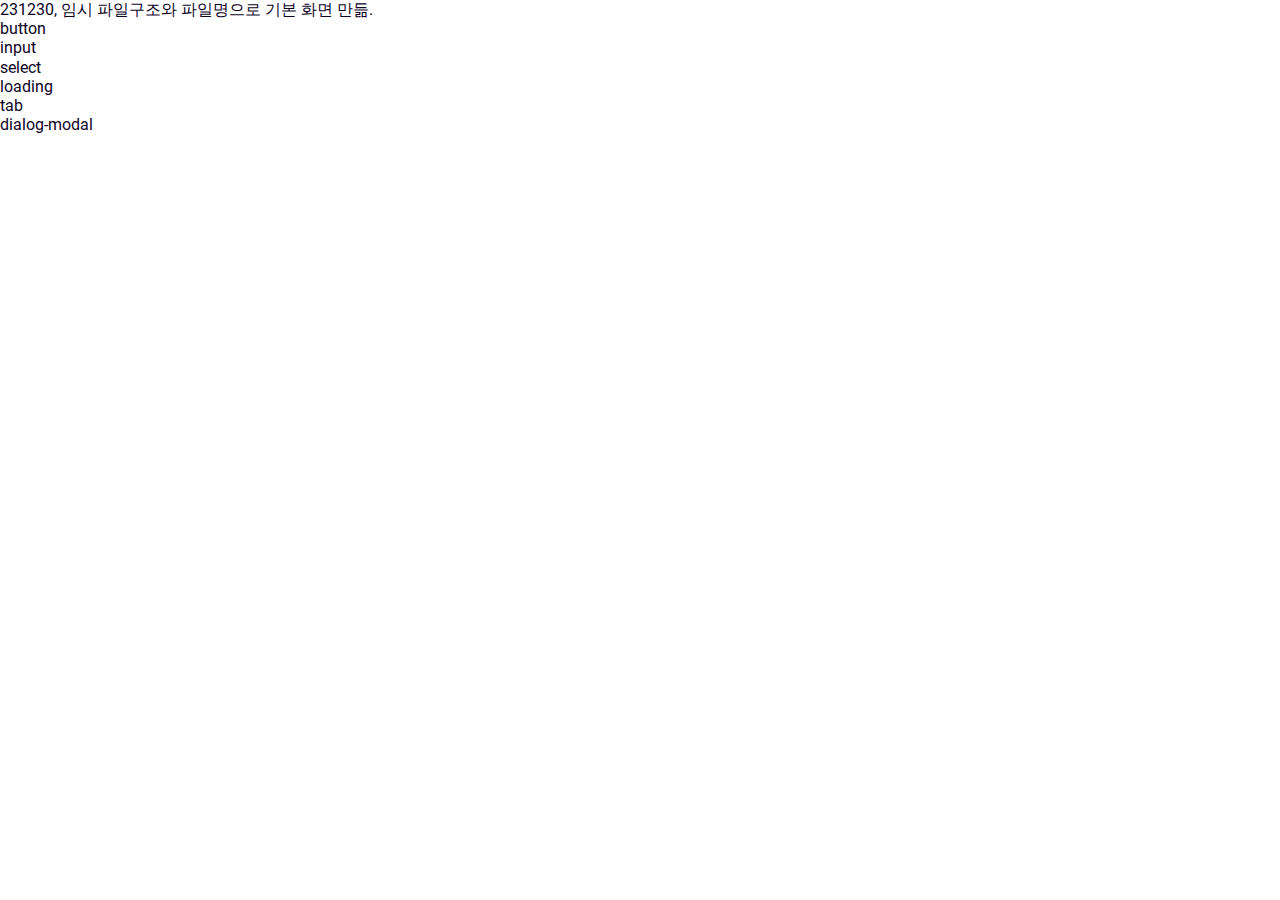
<file: sources/index.html>
<!DOCTYPE html>
<html lang="ko">

<head>
    <meta charset="utf-8">
    <meta name="viewport" content="width=device-width, initial-scale=1.0">
    <meta http-equiv="X-UA-Compatible" content="ie=edge">
    <title>my components</title>
    <link rel="stylesheet" href="./assets/css/combined.css">
</head>

<body>
    <!-- todo  -->
    <!-- fixme -->
    <p>
        231230, 임시 파일구조와 파일명으로 기본 화면 만듦.
    </p>

    <p><a href="./components/button.html">button</a></p>
    <p><a href="./components/input.html">input</a></p>
    <p><a href="./components/select.html">select</a></p>
    <p><a href="./components/loading.html">loading</a></p>
    <p><a href="./components/tab.html">tab</a></p>
    <p><a href="./components/dialog-modal.html">dialog-modal</a></p>

</body>

</html>
</file>
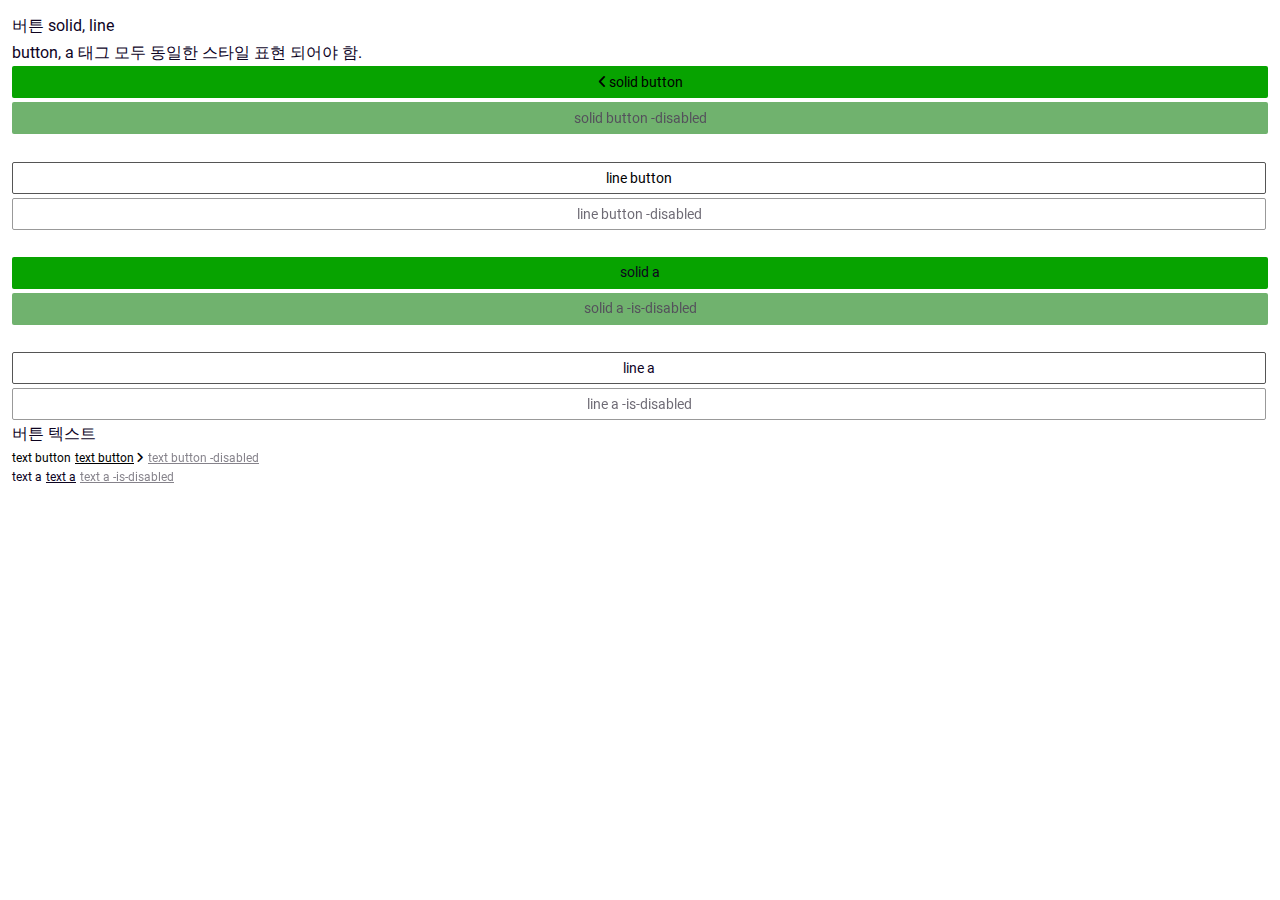
<file: sources/components/button.html>
<!DOCTYPE html>
<html lang="ko">

<head>
  <meta charset="utf-8">
  <meta name="viewport" content="width=device-width, initial-scale=1.0">
  <meta http-equiv="X-UA-Compatible" content="ie=edge">
  <title>button</title>
  <link rel="stylesheet" href="../assets/css/combined.css">
  <link rel="stylesheet" href="../assets/fontawesome/combined.css">
</head>

<body>
  <div class="guide" id="guid">

    <div class="title">버튼 solid, line</div>
    <div class="desc">
      <p>button, a 태그 모두 동일한 스타일 표현 되어야 함.</p>
    </div>

    <div class="component">
      <button class="btn-solid" id="button">
        <i class="fa-solid fa-angle-left"></i>
        <span>solid button</span>
      </button>
      <button class="btn-solid" disabled="disabled"><span>solid button -disabled</span></button>
      <br>

      <button class="btn-line"><span>line button</span></button>
      <button class="btn-line" disabled><span>line button -disabled</span></button>
      <br>

      <!-- #으로 하면 스크롤 위로 올라감, javascript:; or javascript:void(0); 넣어주기 -->
      <a href="javascript:void(0);" class="btn-solid" role="button"><span>solid a</span></a>
      <a href="javascript:void(0);" class="btn-solid is-disabled" role="button"><span>solid a -is-disabled</span></a>
      <br>
      <a href="javascript:;" class="btn-line" role="button"><span>line a</span></a>
      <a href="javascript:;" class="btn-line is-disabled" role="button"><span>line a -is-disabled</span></a>
    </div>

    <div class="title">버튼 텍스트</div>
    <div class="component">
      <div>
        <button class="btn-text"><span>text button</span></button>
        <button class="btn-text">
          <span><u>text button</u></span><i class="fa-solid fa-angle-right"></i>
        </button>
        <button class="btn-text" disabled><span><u>text button -disabled</u></span></button>
        <br>

        <a href="javascript:;" class="btn-text" role="button"><span>text a</span></a>
        <a href="javascript:;" class="btn-text" role="button"><span><u>text a</u></span></a>
        <a href="javascript:;" class="btn-text is-disabled" role="button"><span><u>text a -is-disabled</u></span></a>
      </div>
    </div>
  </div>
</body>

</html>
</file>
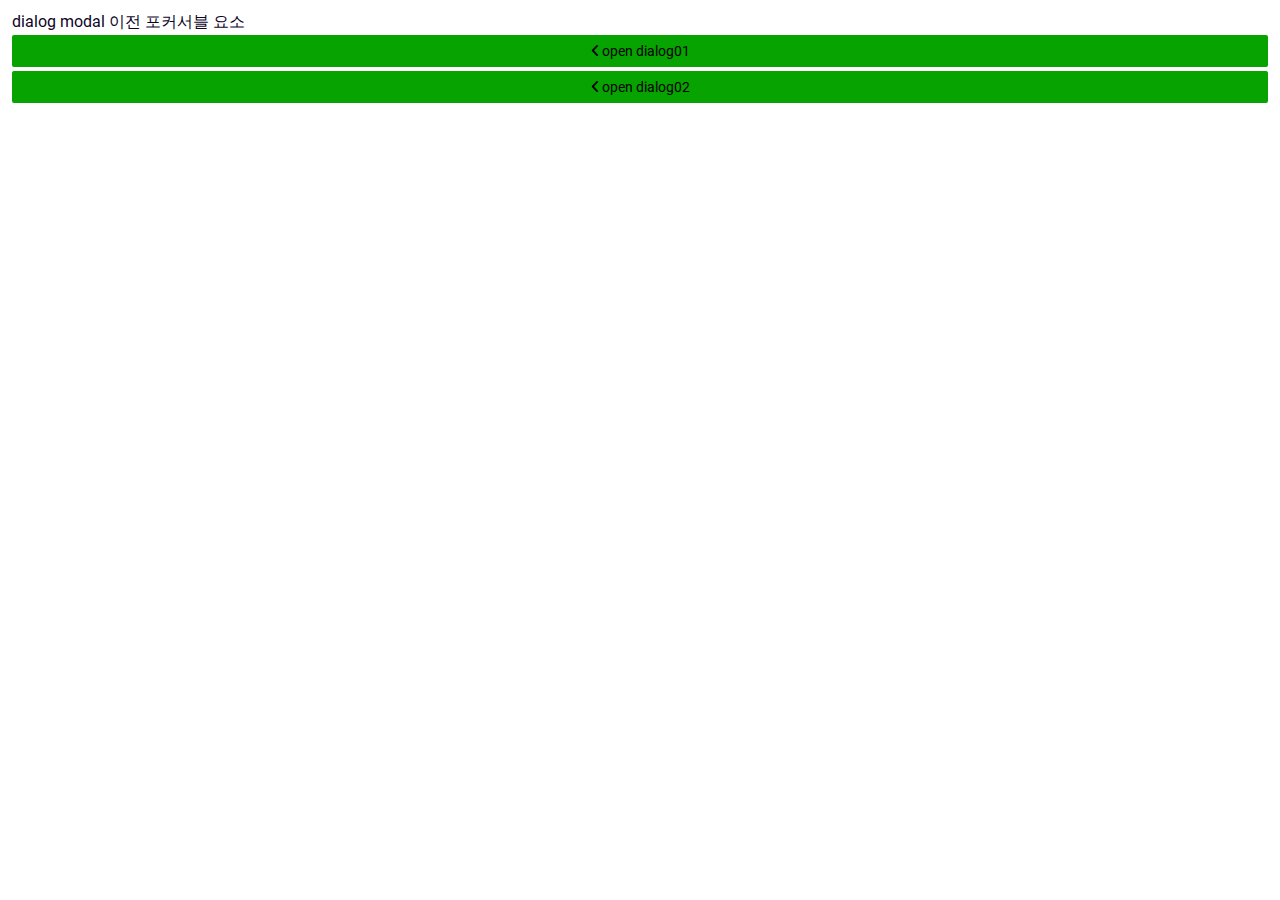
<file: sources/components/dialog-modal.html>
<!DOCTYPE html>
<html lang="en">
<head>
  <meta charset="UTF-8">
  <meta name="viewport" content="width=device-width, initial-scale=1.0">
  <title>dialog modal</title>
  <link rel="stylesheet" href="../assets/css/combined.css">
  <link rel="stylesheet" href="../assets/fontawesome/combined.css">
  <script src="dialog-modal.js"></script>
</head>
<body>
  <div class="guide" id="guid">
    <a href="#">dialog modal 이전 포커서블 요소</a>
    
    <div class="component">
      <button class="btn-solid" id="button01" > 
        <i class="fa-solid fa-angle-left"></i>
        <span>open dialog01</span>
      </button>

      <button class="btn-solid" id="button02"> 
        <i class="fa-solid fa-angle-left"></i>
        <span>open dialog02</span>
      </button>
    </div>    

    <!-- example -->
    <!-- 
    <div 
      id="dialog01"
      class="ui-dialog"
      role="dialog"
      aria-labelledby="dialog01-label"
      aria-modal="true"
      >
      <div class="dialog-contents">
        <h2 id="dialog01-label" tabindex="-1">dialog01-label</h2>  
        <p>dialog contents dialog contents dialog contents dialog contents</p>
        <div>
          <input type="text" placeholder="write any text">
        </div>
        <div>
          <input type="text" placeholder="write any text">
        </div>
        <hr style="margin: 100px">
        <br>
        <hr style="margin: 100px">
        <br>
        <button>open dialog02</button>
        <button class="btn-close"><i class="fa-solid fa-close"></i><span class="wa-hidden">닫기</span></button>
      </div>
    </div>     
    --> 
    
    <!-- dialog 01 -->
    <div 
      id="dialog01"
      class="ui-dialog"
    >
      <div class="dialog-contents">
        <h2 class="dialog-title wa-title">dialog01-label</h2>  
        <p>dialog contents dialog contents dialog contents dialog contents</p>
        <div>
          <input type="text" placeholder="write any text">
          <div>
            <button class="test">test</button>
          </div>
        </div>
        <div>
          <input type="text" placeholder="write any text">
        </div>
        <hr style="margin: 100px">
        <br>
        <hr style="margin: 100px">
        <br>
        <button id="button03">button03</button>
        <button class="btn-close"><i class="fa-solid fa-close"></i><span class="wa-hidden">닫기</span></button>
      </div>
    </div>    
    
    <!-- dialog 02 -->
    <div 
      id="dialog02"
      class="ui-dialog"
    >
      <div class="dialog-contents">
        <h2 class="dialog-title wa-title">dialog02-label</h2>  
        <p>dialog contents dialog contents dialog contents dialog contents</p>
        <div>
          <input type="text" placeholder="write any text">
          <div>
            <button class="test">test</button>
          </div>
        </div>
        <div>
          <input type="text" placeholder="write any text">
        </div>
        <button class="btn-close"><i class="fa-solid fa-close"></i><span class="wa-hidden">닫기</span></button>
      </div>
    </div>    
  </div>    

  
  <script>
    window.addEventListener("DOMContentLoaded", () => {
      console.log("=== DOMContentLoaded dialog-modal page ===");
      
      const uiDialogs = document.querySelectorAll(".ui-dialog");
      
      // 이건 그냥 각자 취향대로, 개별선언 하든 배열로 만들든 맘대로
      let dialogs = [];
      uiDialogs.forEach((dialog, i) => {
        dialogs[dialog.id] = new Dialog(dialog);
      });

      // 열고 닫고 
      document.querySelector("#button01").onclick = (e) => {
        dialogs.dialog01.openDialog(e);
      };
      document.querySelector("#button02").onclick = (e) => {
        dialogs.dialog02.openDialog(e);
      };
      document.getElementById("button03").onclick = (e) => {
        dialogs.dialog02.openDialog(e);
      };
    });

  </script>
</body>
</html>
</file>
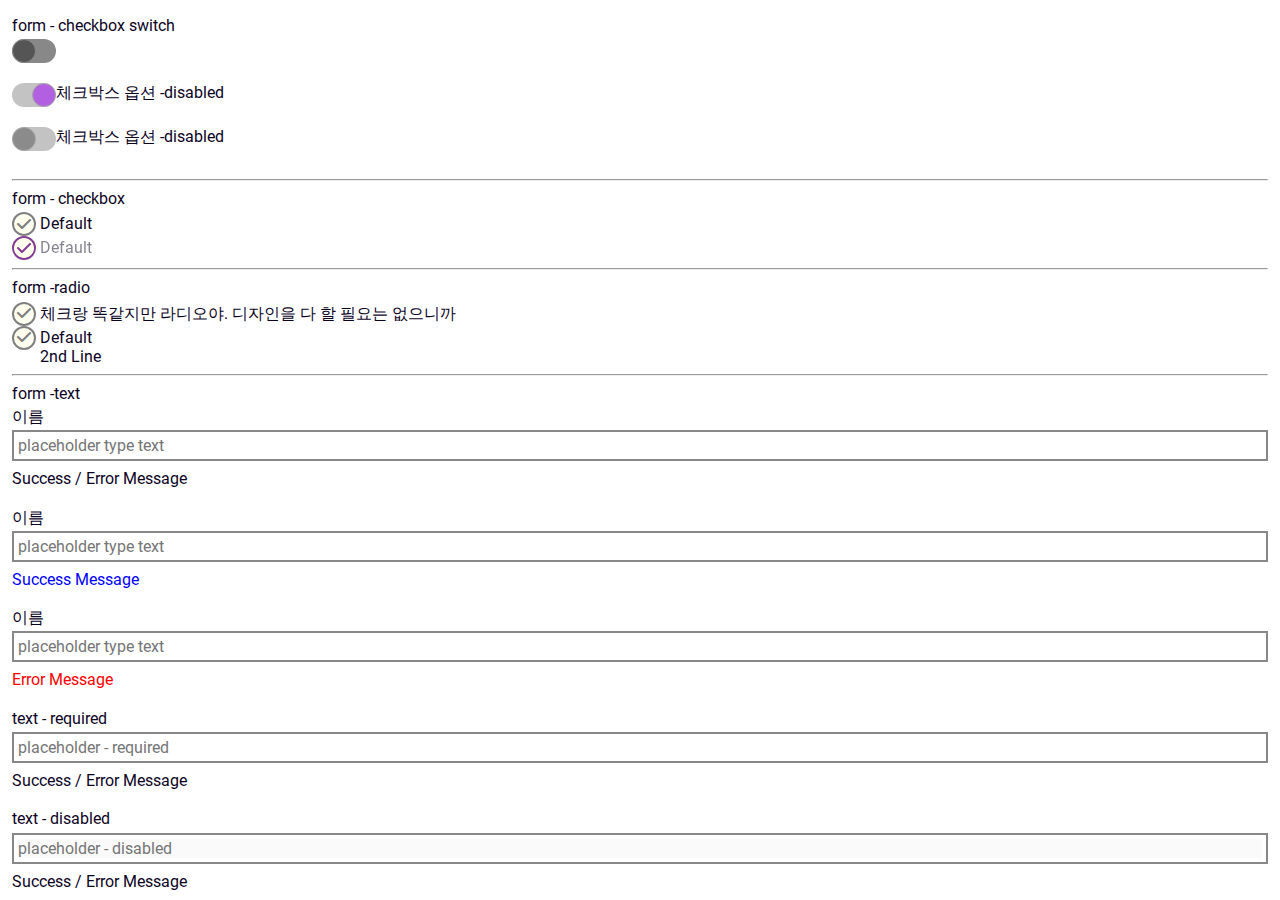
<file: sources/components/input.html>
<!DOCTYPE html>
<html lang="ko">

<head>
  <meta charset="utf-8">
  <meta name="viewport" content="width=device-width, initial-scale=1.0">
  <meta http-equiv="X-UA-Compatible" content="ie=edge">
  <title>form -input</title>
  <link rel="stylesheet" href="../assets/css/combined.css">
  <link rel="stylesheet" href="../assets/fontawesome/combined.css">

</head>

<body>
  <div class="guide" id="guid">

    <div class="title">form - checkbox switch</div>
    <div class="component">
      <div>
        <span class="form-switch">
          <input type="checkbox" id="toggle1">
          <label for="toggle1"></label>
        </span>
        <br>

        <span class="form-switch label-front">
          <input type="checkbox" id="toggle2" checked disabled>
          <label for="toggle2"><span>체크박스 옵션 -disabled</span></label>
        </span>
        <br>

        <span class="form-switch label-front">
          <input type="checkbox" id="toggle5" disabled>
          <label for="toggle5"><span>체크박스 옵션 -disabled</span></label>
        </span>
        <br>
      </div>
    </div>

    <hr>

    <div class="title">form - checkbox </div>
    <div class="component">
      <div>
        <span class="form-checkbox">
          <input type="checkbox" id="checkboxSample1">
          <label for="checkboxSample1"><span>Default</span></label>
        </span>
        <br>

        <span class="form-checkbox">
          <input type="checkbox" id="checkboxSample2" checked disabled>
          <label for="checkboxSample2"><span>Default</span></label>
        </span>
        <br>
      </div>
    </div>

    <hr>

    <div class="title">form -radio</div>
    <div class="component">
      <div>
        <span class="form-radio">
          <input type="radio" id="radioSample01" name="radioSample">
          <label for="radioSample01"><span>체크랑 똑같지만 라디오야. 디자인을 다 할 필요는 없으니까</span></label>
        </span>
        <br>

        <span class="form-radio">
          <input type="radio" id="radioSample02" name="radioSample">
          <label for="radioSample02"><span>Default<br>2nd Line</span></label>
        </span>
        <br>
      </div>
    </div>

    <hr>
    <div class="title">form -text</div>
    <div class="component">
      <div>
        <div class="form-input" data-status="">
          <!-- data-status="success | error" -->
          <label for="formTextSample01">이름</label>
          <div class="form-input-inner">
            <input type="text" id="formTextSample01" placeholder="placeholder type text">
            <!-- <button class="btn-clear"><i class="fas fa-xmark" title="지우기"></i></button> -->
          </div>
          <em class="validation">Success / Error Message</em>
        </div>
        <br>

        <div class="form-input" data-status="success">
          <label for="formTextSample01Success">이름</label>
          <div class="form-input-inner">
            <input type="text" id="formTextSample01Success" placeholder="placeholder type text">
          </div>
          <em class="validation">Success Message</em>
        </div>
        <br>
        <div class="form-input" data-status="error">
          <label for="formTextSample01Error">이름</label>
          <div class="form-input-inner">
            <input type="text" id="formTextSample01Error" placeholder="placeholder type text">
          </div>
          <em class="validation">Error Message</em>
        </div>
        <br>

        <div class="form-input" data-status="">
          <label for="formTextSample02">text - required</label>
          <div class="form-input-inner">
            <input type="text" id="formTextSample02" placeholder="placeholder - required" required>
          </div>
          <em class="validation">Success / Error Message</em>
        </div>
        <br>

        <div class="form-input" data-status="">
          <label for="formTextSample03">text - disabled</label>
          <div class="form-input-inner">
            <input type="text" id="formTextSample03" placeholder="placeholder - disabled" disabled>
          </div>
          <em class="validation">Success / Error Message</em>
        </div>
        <br>

        <div class="form-input" data-status="">
          <label for="formTextSample04">text - readonly</label>
          <div class="form-input-inner">
            <input type="text" id="formTextSample04" placeholder="placeholder -readonly" readonly value="text readonly">
          </div>
          <em class="validation">Success / Error Message</em>
        </div>
        <br>

      </div>
    </div>

    <hr>
    <div class="title">form -text</div>
    <div class="component">
      <div>
        <div class="form-input" data-status="">
          <!-- data-status="success | error" -->
          <label for="formPasswordSample01">비밀번호</label>
          <div class="form-input-inner">
            <input type="password" id="formPasswordSample01" placeholder="placeholder type password">
          </div>
          <em class="validation">Success / Error Message</em>
        </div>
        <br>

        <div class="form-input" data-status="">
          <!-- data-status="success | error" -->
          <label for="formSearchSample01">검색</label>
          <div class="form-input-inner">
            <input type="search" id="formSearchSample01" placeholder="placeholder type search">
            <button class="btn-search"><i class="fas fa-search" title="검색"></i></button>
          </div>
          <em class="validation">Success / Error Message</em>
        </div>
        <br>
      </div>
    </div>
  </div>
  <script src="./input.js"></script>

</body>

</html>
</file>
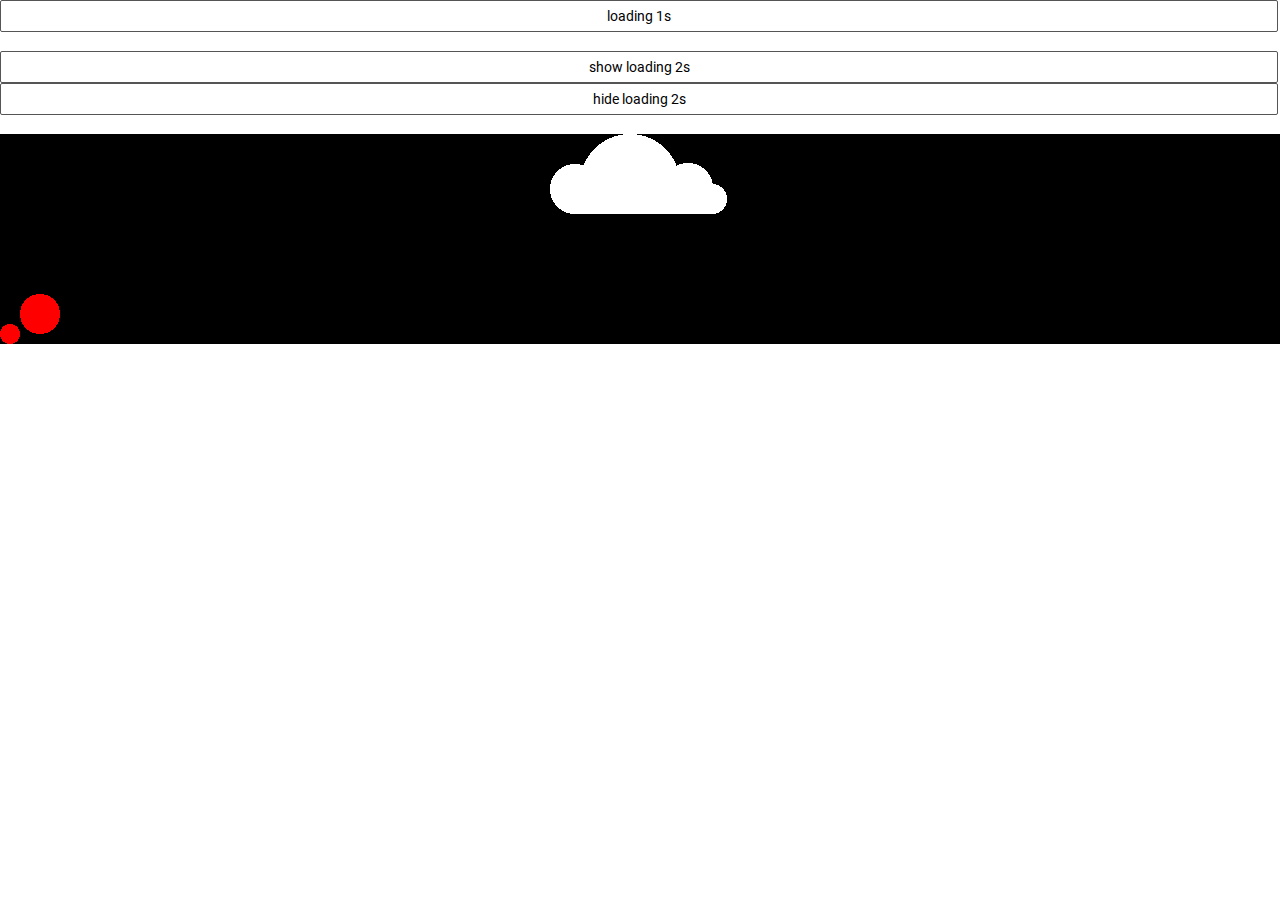
<file: sources/components/loading-image-rotate.html>
<!DOCTYPE html>
<html lang="en">
<head>
  <meta charset="UTF-8">
  <meta name="viewport" content="width=device-width, initial-scale=1.0">
  <title>Loading</title>
  <link rel="stylesheet" href="../assets/fontawesome/combined.css">
  <link rel="stylesheet" href="../assets/css/combined.css">
  <script src="./loading.js"></script>
</head>
<body>
  <!-- 스크립트에서 넣어줄 소스 -->
  <!-- <div>
    image loading ..
  </div>
  <div class="page-loader loading-image-rotate">
    <div class="animation">
      <span class="wa-hidden">로딩중</span>
    </div>
    <div class="page-loader-msg">text</div>
  </div> -->

  <button class="btn-line" 
    onclick="(() => {
      GF_Loader.show(1000);
    })()"><span>loading 1s</span></button>
  <br>
  <br>
  <button class="btn-line btnLoaderTrigger"><span>show loading 2s</span></button>

  <button class="btn-line btnLoaderHide" style="position: relative;z-index: 101;"><span>hide loading 2s</span></button>

  <br>
  <br>
  <div style="background-color: black;">
    <div class="loader-cloud">
  
    </div>
    <div class="radial"></div>

  </div>

  <script>
    window.addEventListener("DOMContentLoaded", () => {
      const btnShow = document.querySelector('.btnLoaderTrigger');
      btnShow.onclick = () => {
        GF_Loader.show(2000);
      }
      
      const btnHide = document.querySelector('.btnLoaderHide');
      btnHide.onclick = () => {
        GF_Loader.hide();
      }
    })
  </script>
</body>
</html>
</file>
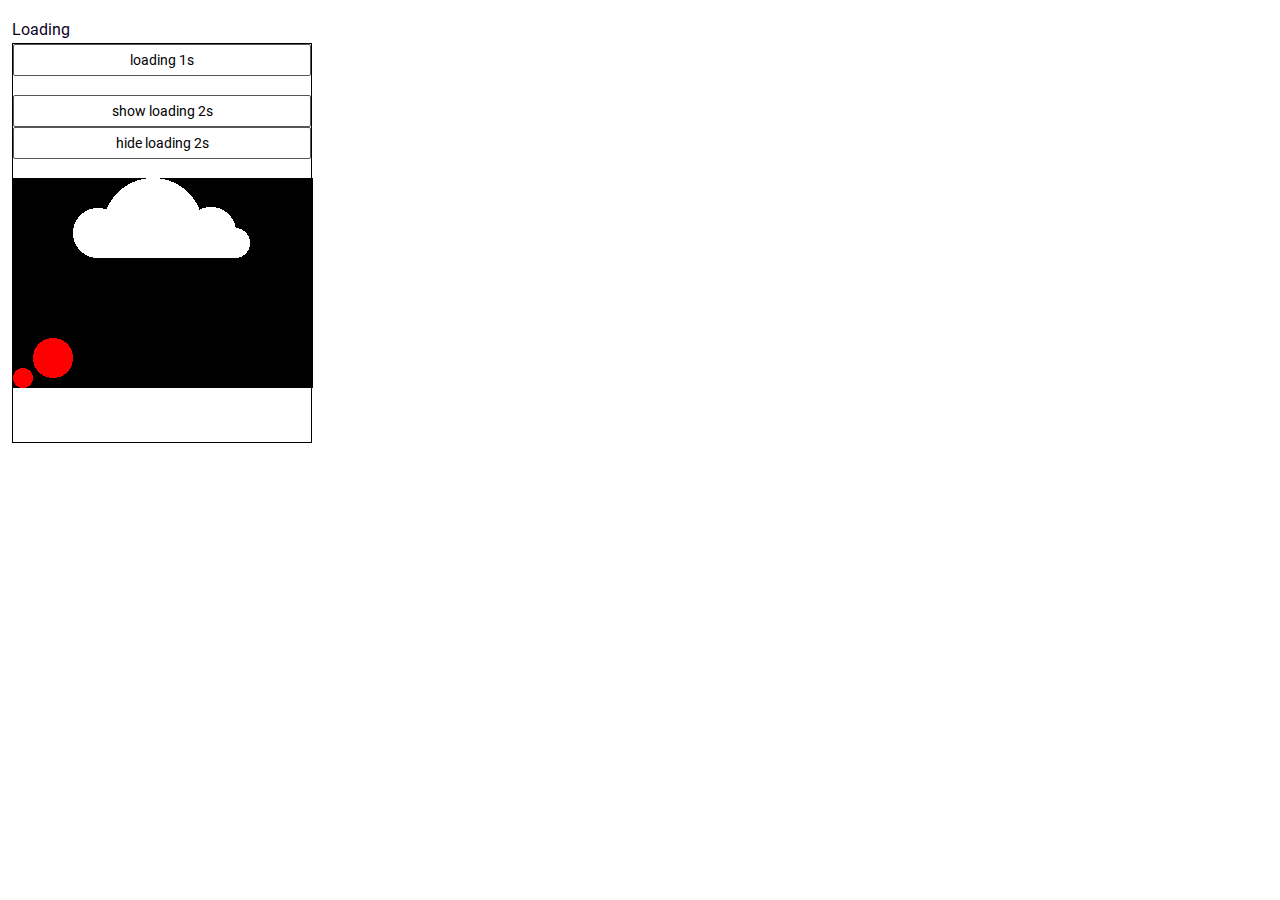
<file: sources/components/loading.html>
<!DOCTYPE html>
<html lang="en">
<head>
  <meta charset="UTF-8">
  <meta name="viewport" content="width=device-width, initial-scale=1.0">
  <title>Loading</title>
  <link rel="stylesheet" href="../assets/fontawesome/combined.css">
  <link rel="stylesheet" href="../assets/css/combined.css">
  <script src="./loading.js"></script>
</head>
<body>
  <div class="guide" id="guid">
    <div class="component">
      <div class="title">Loading</div>
      <div class="iframe-wrapper">
        <iframe src="./loading-image-rotate.html" frameborder="0"></iframe>
      </div>
    </div>
  </div>
</body>
</html>
</file>
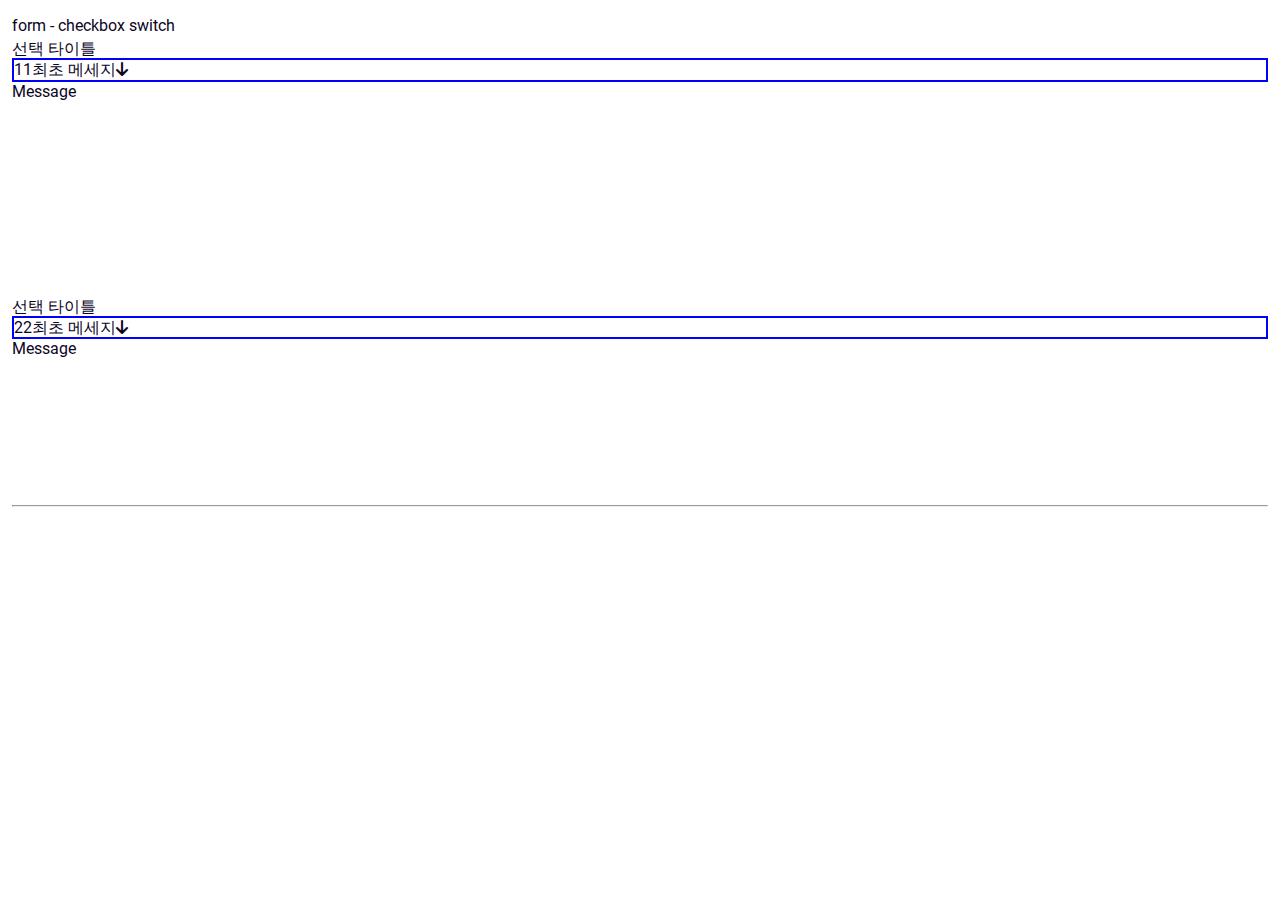
<file: sources/components/select.html>
<!DOCTYPE html>
<html lang="ko">

<head>
  <meta charset="utf-8">
  <meta name="viewport" content="width=device-width, initial-scale=1.0">
  <meta http-equiv="X-UA-Compatible" content="ie=edge">
  <title>form -input</title>
  <link rel="stylesheet" href="../assets/css/combined.css">
  <link rel="stylesheet" href="../assets/fontawesome/combined.css">
  <script src="./select.js"></script>

</head>

<body>
  <div class="guide" id="guid">
    
    <div class="title">form - checkbox switch</div>
    <div class="component">
      <div>
        <div class="form-select" data-status="">
          <label for="formSelectSample01">선택 타이틀</label>
          <div class="form-select-inner">
            <!-- custom combobox -->
            <!-- <div 
              tabindex="0"
              role="combobox"
              aria-expanded="false"
              aria-autocomplete="list"
              aria-controls="listbox01"
              aria-activedescendant="opt01"
              aria-haspopup="listbox"
              aria-labelledby="formSelectSample01"
              class="ui-combobox"
            >
              <span>option1</span>
              <i class="fas fa-arrow-down"></i>
            </div> -->
            
            <!-- listbox -->
            <!-- aria-disabled="false" -->
            <!-- <div>
              <ul 
                id="listbox01" 
                tabindex="-1" 
                role="listbox" 
                aria-hidden="true"
                >
                <li><span role="option" tabindex="1">option</span></li>
              </ul>
            </div> -->

            <!-- select tag -->
            <select name="formSelectSample01" id="formSelectSample01">
              <option id="opt01" value="">11최초 메세지</option>
              <option value="">선택 option 1</option>
              <option value="">선택 option 2</option>
              <option value="">선택 option 3</option>
              <option value="">선택 option 4</option>
            </select>
          </div>
          <em class="validation">Message</em>
        </div>
        <br>
        <br>
        <br>

        <div class="form-select" data-status="">
          <label for="formSelectSample02">선택 타이틀</label>
          <div class="form-select-inner">
            <!-- select tag -->
            <select name="formSelectSample02" id="formSelectSample02">
              <option id="opt01" value="">22최초 메세지</option>
              <option value="">선택 option 1</option>
              <option value="">선택 option 2</option>
              <option value="">선택 option 3</option>
              <option value="">선택 option 4</option>
            </select>
          </div>
          <em class="validation">Message</em>
        </div>
      </div>
    </div>

    <hr>

  </div>

</body>

</html>
</file>
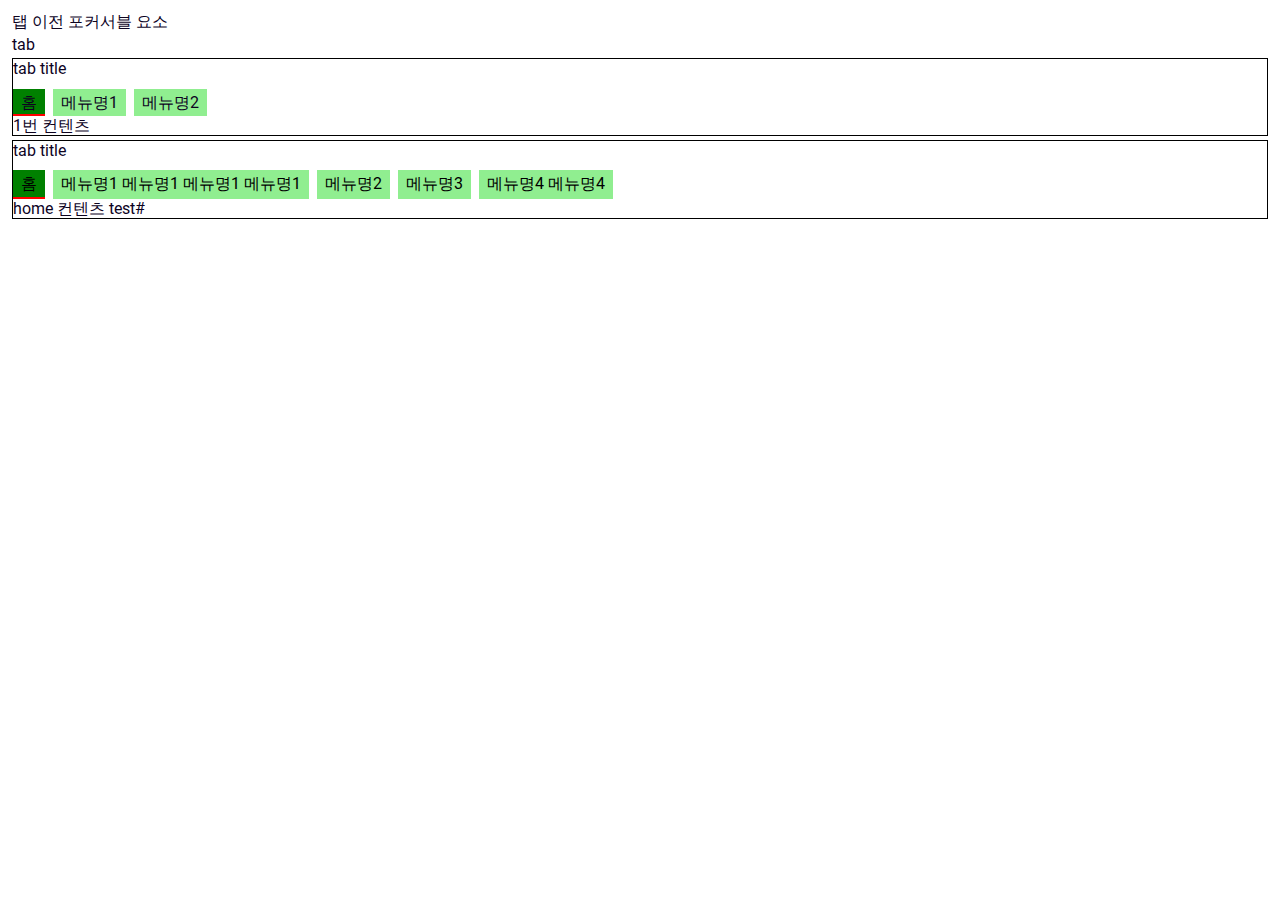
<file: sources/components/tab.html>
<!DOCTYPE html>
<html lang="ko">

<head>
  <meta charset="utf-8">
  <meta name="viewport" content="width=device-width, initial-scale=1.0">
  <meta http-equiv="X-UA-Compatible" content="ie=edge">
  <title>tab</title>
  <link rel="stylesheet" href="../assets/css/combined.css">
  <link rel="stylesheet" href="../assets/fontawesome/combined.css">
  <script src="./tab.js"></script>

</head>

<body>
  <div class="guide" id="guid">
    <a href="#">탭 이전 포커서블 요소</a>
    
    <div class="title">tab</div>
    <div class="component">
      <div class="ui-tab type-bar">
        <div class="tablabel">tab title</div>
        
        <!-- <div class="tablist" role="tablist"> -->
        <div class="tablist">
          <div>
            <!-- <a 
              href="#target01" 
              id="tab01" 
              class="tab is-active"
              role="tab" 
              aria-selected="true" 
              aria-controls="tabpanel01" 
              aria-expanded="true"
              >홈</a> -->
            <a 
              href="#tabpanel01_01" 
              id="tab01_01" 
              class="tab is-active"
              >홈</a>
            <a 
              href="#tabpanel01_02" 
              id="tab01_02" 
              class="tab"
              >메뉴명1</a>
            <a 
              href="#tabpanel01_03" 
              id="tab01_03" 
              class="tab"
              >메뉴명2</a>
          </div>
        </div>
        
        <div class="tabpanels">
          <!-- <div 
            id="tabpanel01" 
            class="tabpanel is-active" 
            role="tabpanel" 
            aria-labelledby="tab01"
            tabindex="0"      
            aria-hidden="false"
          >
            1번 컨텐츠
          </div> -->
          <div 
            id="tabpanel01_01" 
            class="tabpanel is-active" 
            role="tabpanel" 
            aria-labelledby="tab01"
            tabindex="0"      
            aria-hidden="false"
          >
            1번 컨텐츠
          </div>
          <div 
            id="tabpanel01_02" 
            class="tabpanel"
            role="tabpanel" 
            aria-labelledby="tab02"
            tabindex="0"  
            aria-hidden="true"
          >
            2번 컨텐츠
            <a href="#">test#</a>
          </div>
          <div 
            id="tabpanel01_03" 
            class="tabpanel"
            role="tabpanel" 
            aria-labelledby="tab03"
            tabindex="0"
            aria-hidden="true"
          >  
            3번 컨텐츠
          </div>
        </div>
      </div>
      <div class="ui-tab">
        <div class="tablabel">tab title</div>
        
        <div class="tablist">
          <div>
            <button
              type="button" 
              id="tab02_01" 
              class="tab is-active"
              >홈</button>
            <button 
              type="button" 
              id="tab02_02" 
              class="tab"
              >메뉴명1 메뉴명1 메뉴명1 메뉴명1</button>
            <button 
              type="button" 
              id="tab02_03" 
              class="tab"
              >메뉴명2</button>
            <button 
              type="button" 
              id="tab02_04" 
              class="tab"
              >메뉴명3</button>
            <button 
              type="button" 
              id="tab02_05" 
              class="tab"
              >메뉴명4 메뉴명4</button>
          </div>
        </div>
        
        <div class="tabpanels">
          <div 
            id="tabpanel02_01" 
            class="tabpanel is-active" 
            role="tabpanel" 
            aria-labelledby="tab01"
            tabindex="0"      
            aria-hidden="false"
          >
            home 컨텐츠
            <a href="#">test#</a>
          </div>
          <div 
            id="tabpanel02_02" 
            class="tabpanel"
            role="tabpanel" 
            aria-labelledby="tab02"
            tabindex="0"  
            aria-hidden="true"
          >
            1번 컨텐츠
          </div>
          <div 
            id="tabpanel02_03" 
            class="tabpanel"
            role="tabpanel" 
            aria-labelledby="tab03"
            tabindex="0"
            aria-hidden="true"
          >  
            2번 컨텐츠
          </div>
          <div 
            id="tabpanel02_04" 
            class="tabpanel"
            role="tabpanel" 
            aria-labelledby="tab04"
            tabindex="0"
            aria-hidden="true"
          >  
            3번 컨텐츠
          </div>
          <div 
            id="tabpanel02_05" 
            class="tabpanel"
            role="tabpanel" 
            aria-labelledby="tab05"
            tabindex="0"
            aria-hidden="true"
          >  
            4번 컨텐츠
          </div>
        </div>
      </div>
    </div>
  </div>
</body>

</html>
</file>
<file: sources/assets/css/combined.css>
@charset "utf8";
@import url(./fonts.css);
@import url(./reset.css);

@import url(./variables.css);
@import url(./base.css);

@import url(./common.css);

/* components */
@import url(./button.css);
@import url(./input.css);
@import url(./select.css);
@import url(./loading.css);
@import url(./tab.css);
@import url(./dialog.css);

/* 가이드  */
@import url(./guide.css);
</file>
<file: sources/assets/fontawesome/combined.css>
@charset "utf8";
@import url(./css/solid.css);
@import url(./css/brands.css);
@import url(./css/fontawesome.css);
</file>
